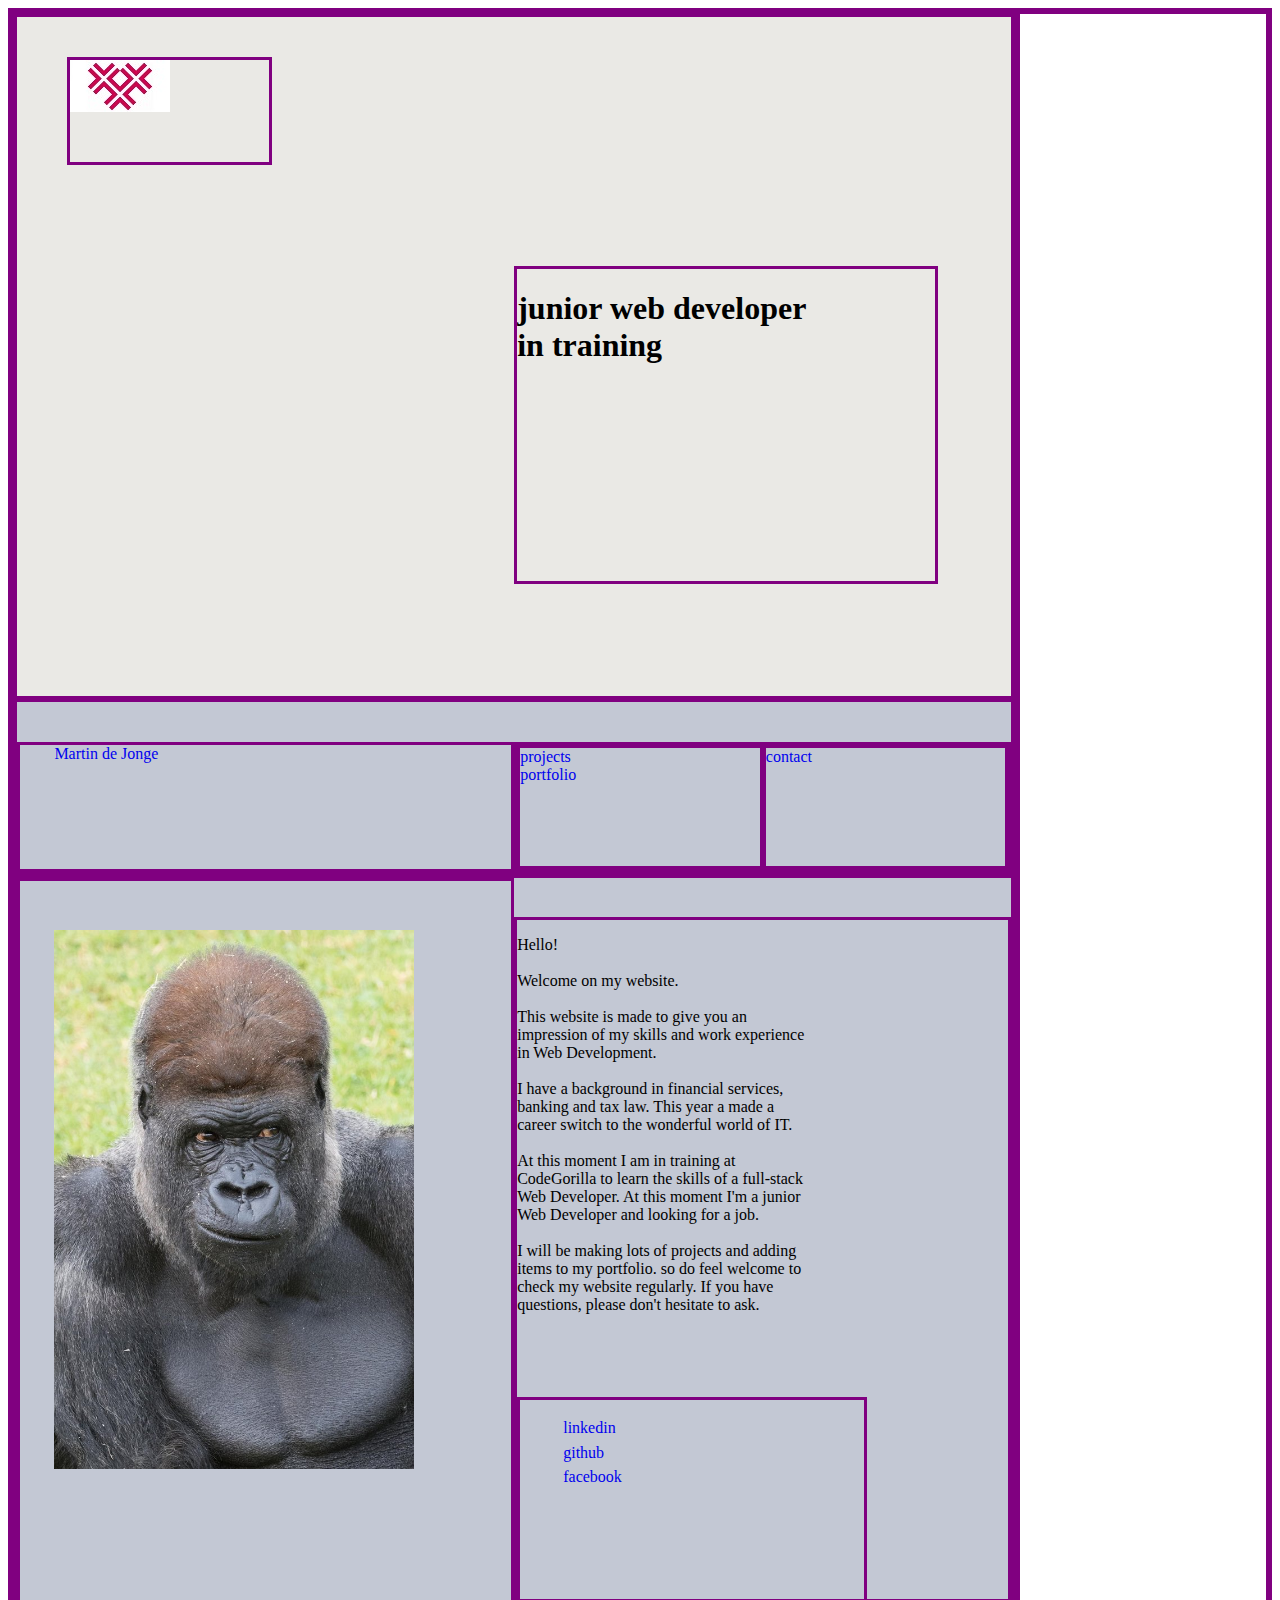
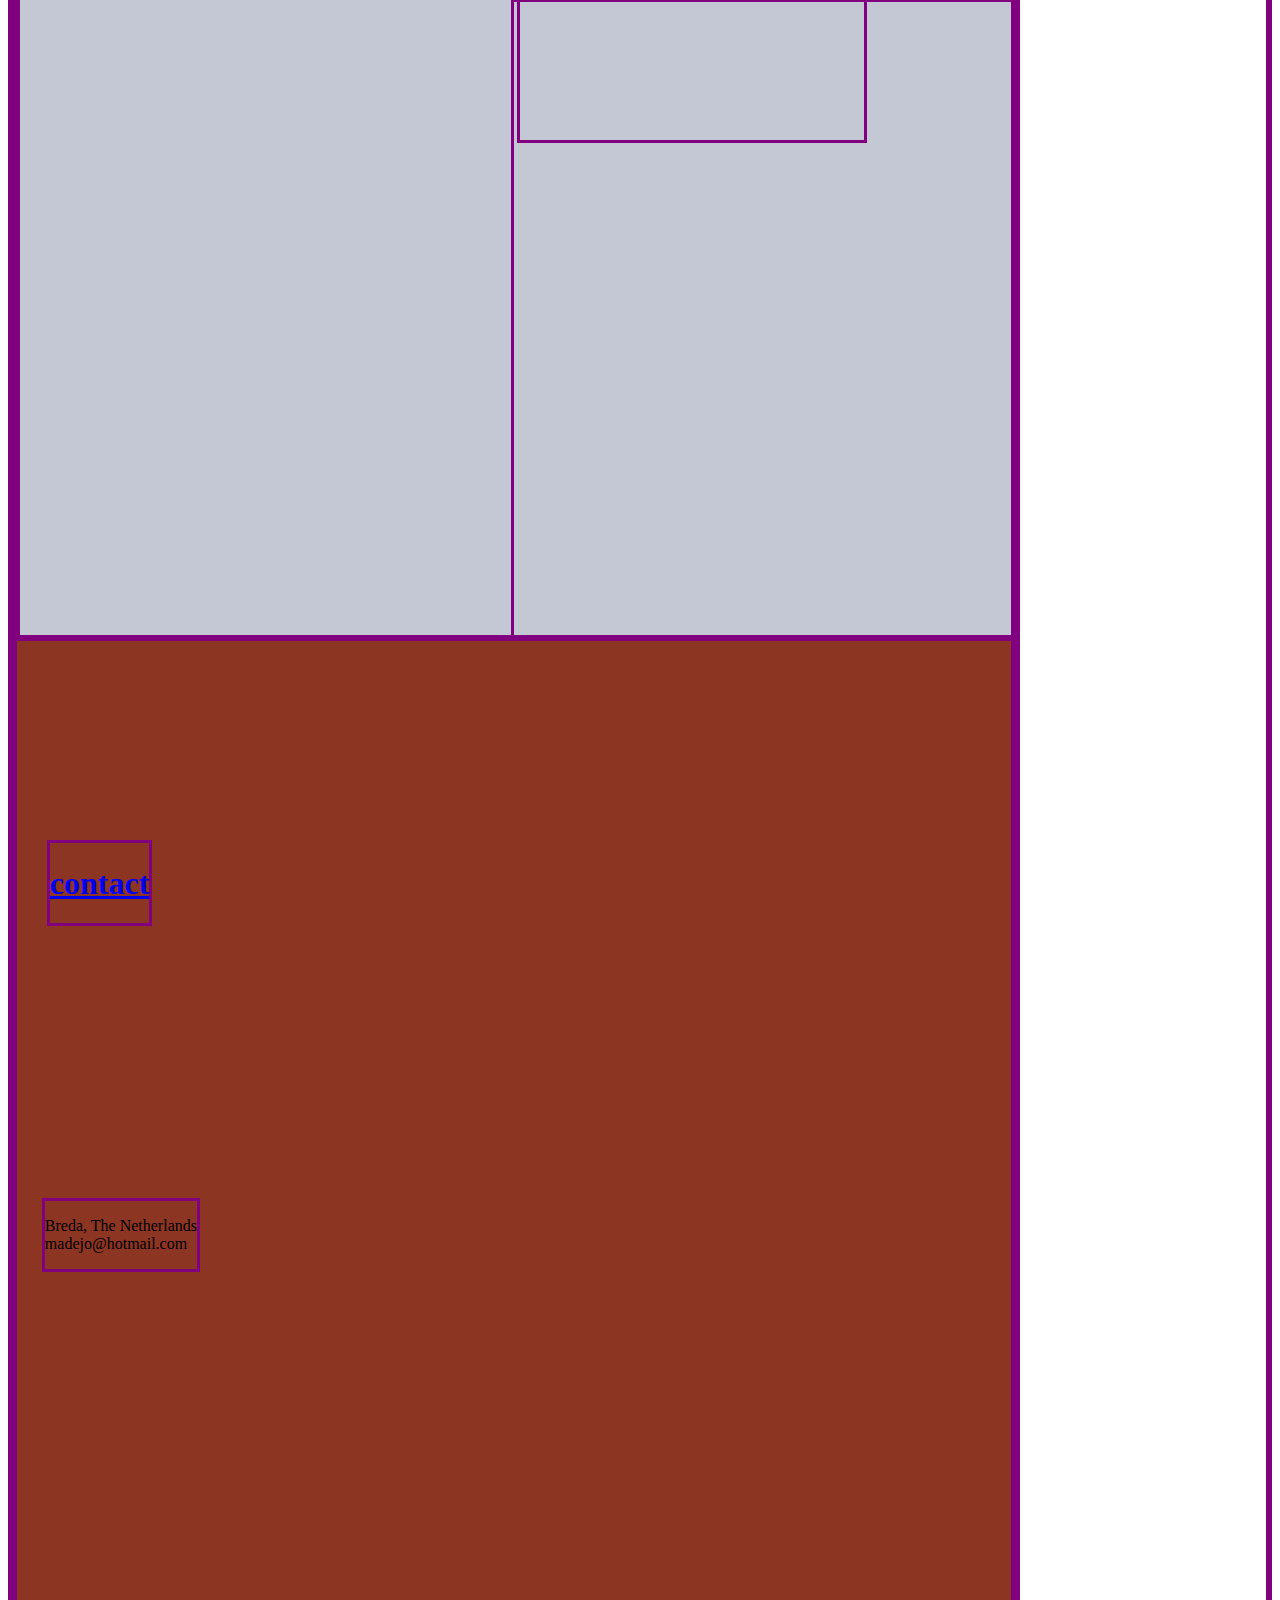
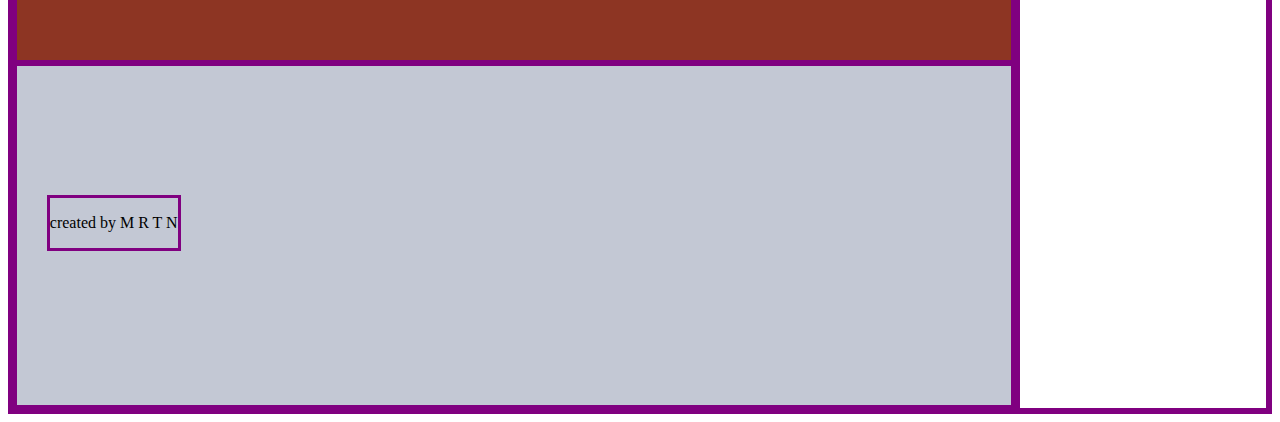
<file: index.html>
<!DOCTYPE html>
<html lang="en">
  <head>
    <meta charset="UTF-8" />
    <meta name="viewport" content="width=device-width, initial-scale=1.0" />
    <meta http-equiv="X-UA-Compatible" content="ie=edge" />
    <link rel="stylesheet" type="text/css" href="css/styles.css"/>
    <title>Document</title>
  </head>
  <body>
    <div class="bigWrapper debug">
      <div class="wrapper-left debug">
        <!-- INTRO  -->
        <div class="wrapper-intro debug">
          <div class="intro-logo debug">
            <img class="pic-logo"src="images/breda-logo-100px.jpg" alt="HANDSOME"/>
          </div>

          <div class="intro-text debug">
            <h1>junior web developer<br />in training</h1>
          </div>
        </div>

        <!-- NAVBAR  -->
        <div class="intro-navbar debug">
          <div class="intro-navbar-row-left debug">
            <a href="#">Martin de Jonge</a>
          </div>
          <div class="intro-navbar-row-right debug">
            <div class="column debug">
              <a href="index2Projects.html">projects</a><br>
              <a href="index2Portfolio.html">portfolio</a><br>
            </div>
            <div class="column debug"><a href="index3Contact.html">contact</a></div>
          </div>
        </div>

        <!-- CONTENT -->
        <div class="content debug">
          <div class="content-pic debug">
            <img class="pic-content" src="images/handsome-martin.jpg" alt="picture"/>
          </div>
          <div class="content-text debug">
            <p>
              Hello!<br /><br />Welcome on my website.<br><br>This website is made to give you an impression of my skills and work experience in Web Development.<br><br>
              I have a background in financial services, banking and tax law. This year a made a career switch to the wonderful world of IT.<br><br>
              At this moment I am in training at CodeGorilla to learn the skills of a full-stack Web Developer. At this moment I'm a junior Web Developer and looking for a job.<br><br> 
              I will be making lots of projects and adding items to my portfolio. so do feel welcome to check my website regularly. If you have questions, please don't hesitate to ask.<br /><br />
              
            </p>
            <div class="content-socialMedia debug">
              <ul>
                <li><a href="#" target="_blank">linkedin</a></li>
                <li><a href="#" target="_blank">github</a></li>
                <li><a href="#" target="_blank">facebook</a></li>
              </ul>
            </div>
          </div>
        </div>

        <!-- CONTACT  -->
        <div class="contact debug">
          <div class="contact-text debug"><a href="index3Contact.html"><h1>contact</h1></a>
          </div>
          <div class="contact-mail debug">
            <p>Breda, The Netherlands<br/>madejo@hotmail.com</p>
          </div>
        </div>
        <!-- FOOTER -->
        <div class="footer debug">
          <div class="footer-text debug"><p>created by M R T N</p></div>
        </div>
      </div>
      <div class="wrapper-right debug"></div>
    </div>
  </body>
</html>
</file>
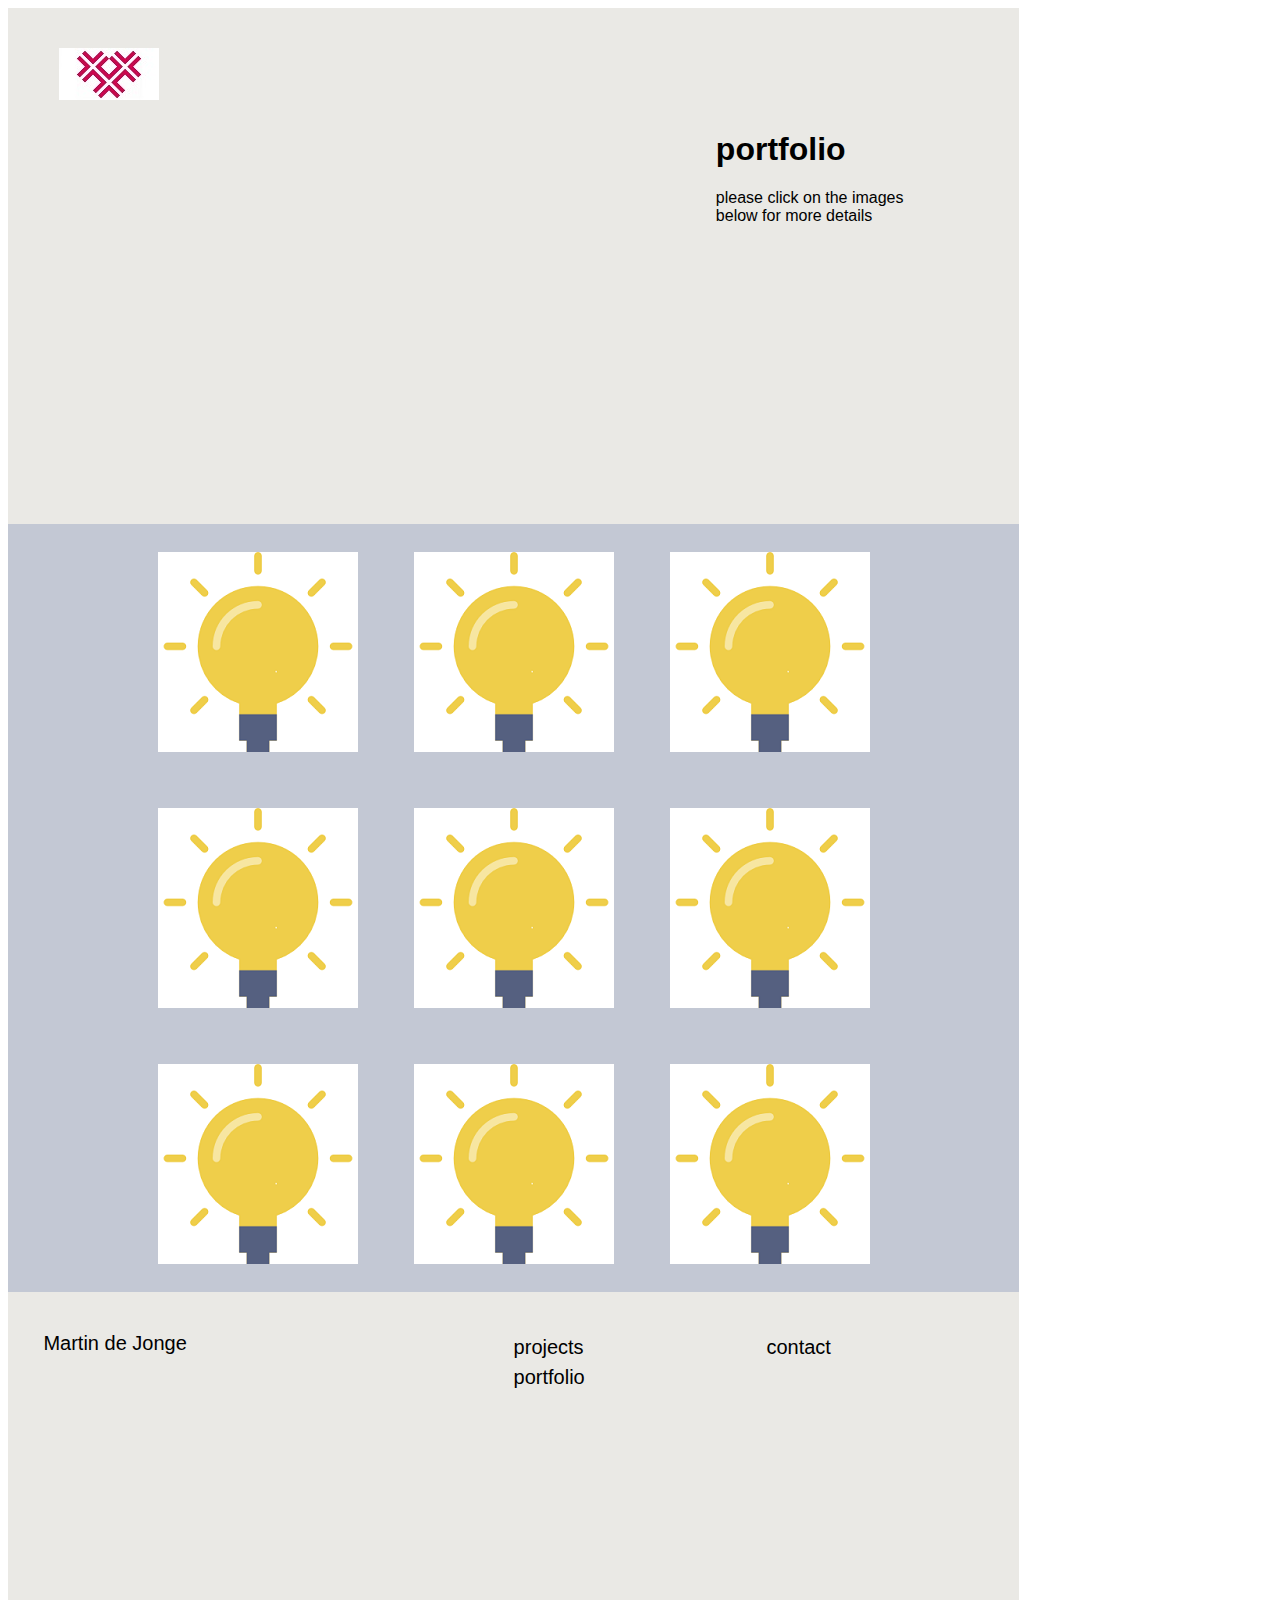
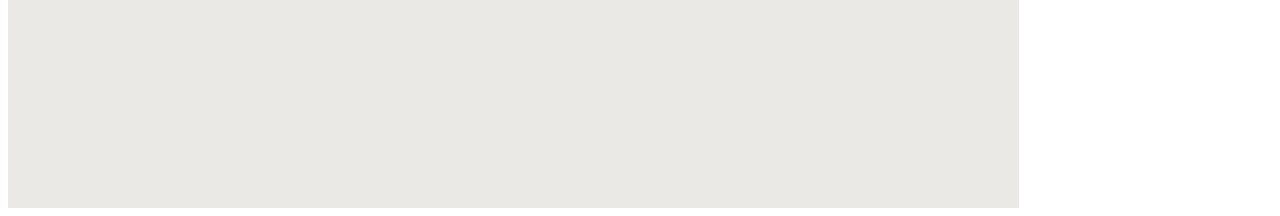
<file: index2Portfolio.html>
<!DOCTYPE html>
<html lang="en">
<head>
    <meta charset="UTF-8">
    <meta name="viewport" content="width=device-width, initial-scale=1.0">
    <meta http-equiv="X-UA-Compatible" content="ie=edge">
    <link rel="stylesheet" type="text/css" href="css/styles1-portfolio.css">
    <link rel="stylesheet" type="text/css" href="css/styles2-portfolio.css">
    <title>Document</title>
</head>
<body>
    <div class="bigWrapper debug">
        <div class="wrapper-left debug">
            <div class="wrapper-top debug"> 
                <div class="intro-text2 debug">
                    <h1>portfolio</h1>
                    <p>please click on the images<br>below for more details</p>
                </div>
                <div class="intro-logo debug">
                <img class="pic-logo" src="images/breda-logo-100px.jpg" alt="HANDSOME"></div>   
            </div>

            <div class="portfolio-Wrapper">
                <div id="A">
                    <div class="portfolio">
                    <img src="images/idea-200px.png" alt="portfolio"></div>       
                </div>
                <div id="B">
                    <div class="portfolio">
                        <img src="images/idea-200px.png" alt="portfolio"></div>
                </div>
                <div id="C">
                    <div class="portfolio"> 
                    <img src="images/idea-200px.png" alt="portfolio"></div>  
                </div>
                <div id="D">
                    <div class="portfolio">
                    <img src="images/idea-200px.png" alt="portfolio"></div> 
                </div>  
                <div id="E">
                    <div class="portfolio">
                    <img src="images/idea-200px.png" alt="portfolio"></div> 
                </div>
                <div id="F">         
                    <div class="portfolio">
                    <img src="images/idea-200px.png" alt="portfolio"></div> 
                </div> 
                <div id="G">
                    <div class="portfolio">
                    <img src="images/idea-200px.png" alt="portfolio"></div> 
                </div>
                <div id="H">
                    <div class="portfolio">
                    <img src="images/idea-200px.png" alt="portfolio"></div> 
                </div>
                <div id="I">
                    <div class="portfolio">
                    <img src="images/idea-200px.png" alt="portfolio"></div>   
                </div>
            </div>
            
            
        <!-- NAVBAR  -->
        <div class="intro-navbar debug">
                <div class="intro-navbar-row-left debug">
                    <a href="index.html">Martin de Jonge</a>           
                </div>
                <div class="intro-navbar-row-right debug">
                        <div class="column debug">
                            <a href="index2Projects.html">projects</a><br>
                            <a href="index2Portfolio.html">portfolio</a><br>
                        </div>
                        <div class="column debug">
                            <a href="index3Contact.html">contact</a></div>
                    </div>
                </div>    
        </div>        
        <div class="wrapper-right debug"><div>
    </div>
</body>
</html>
</file>
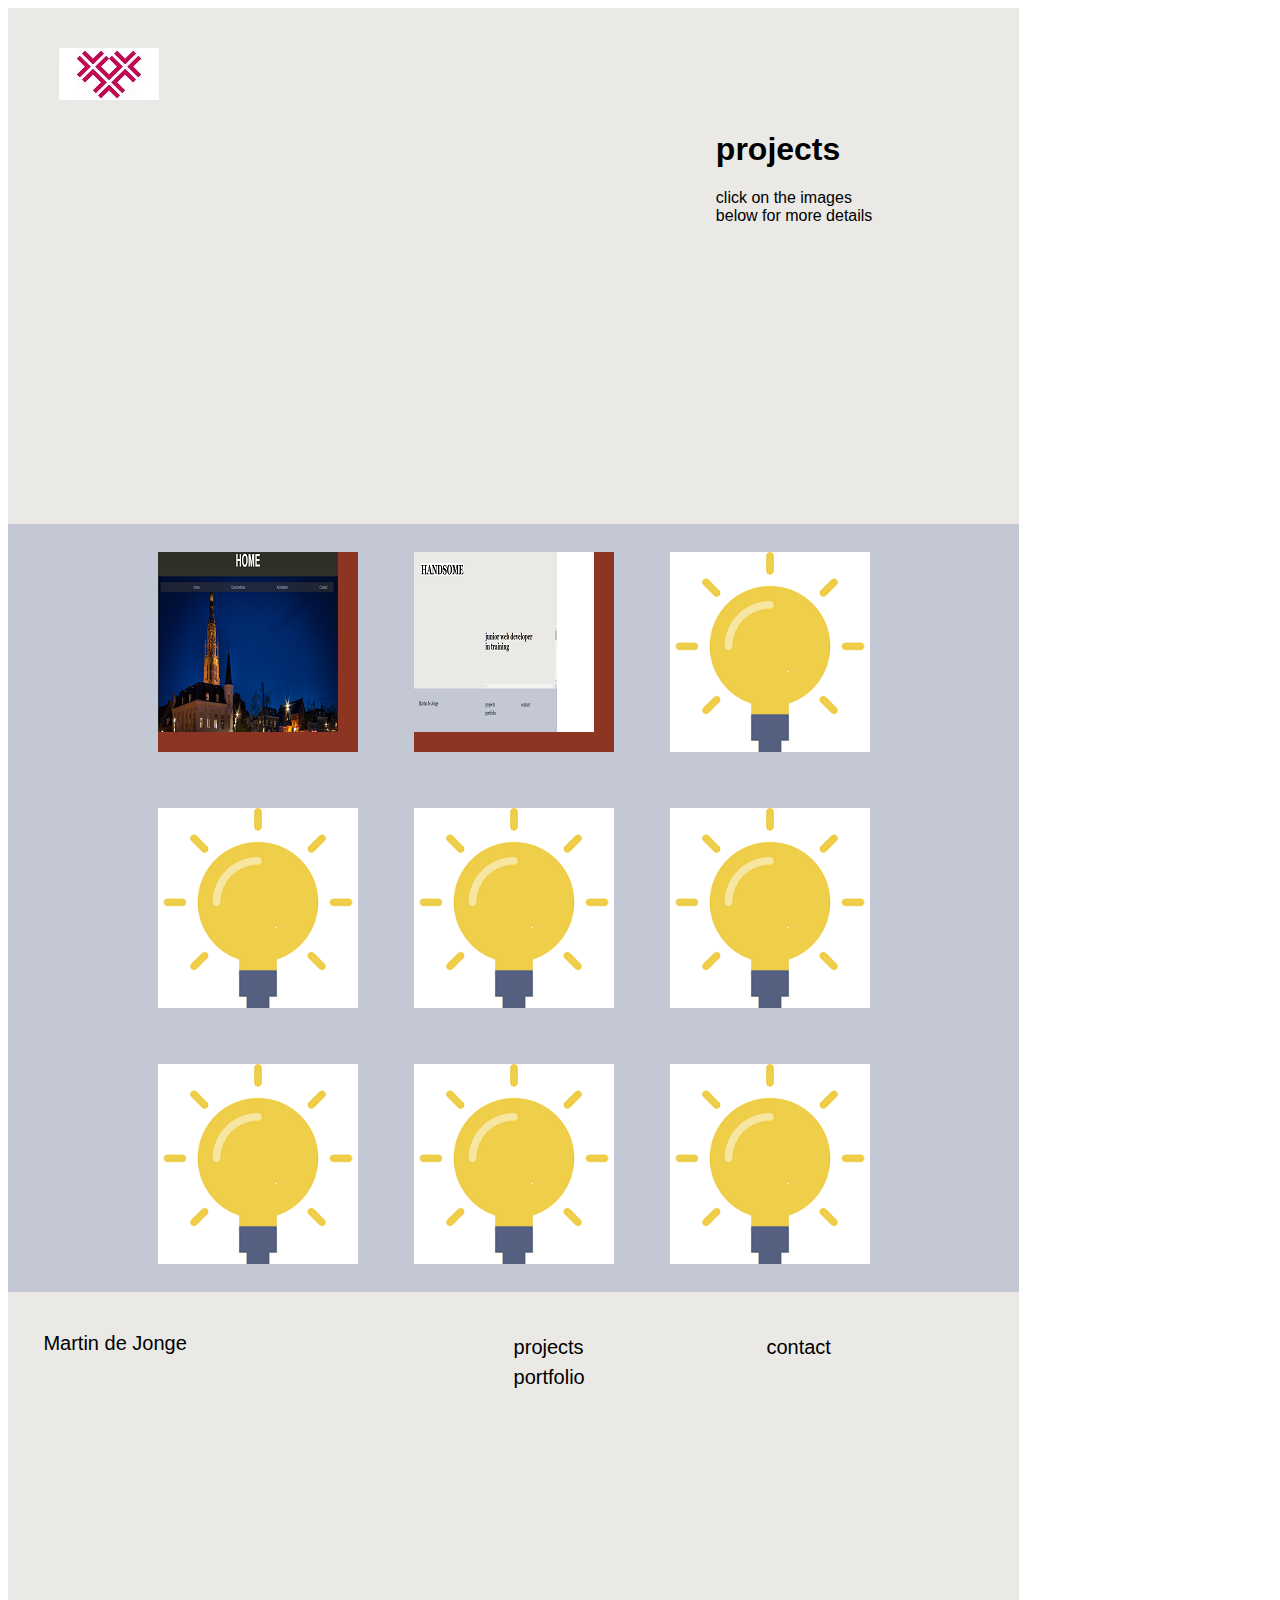
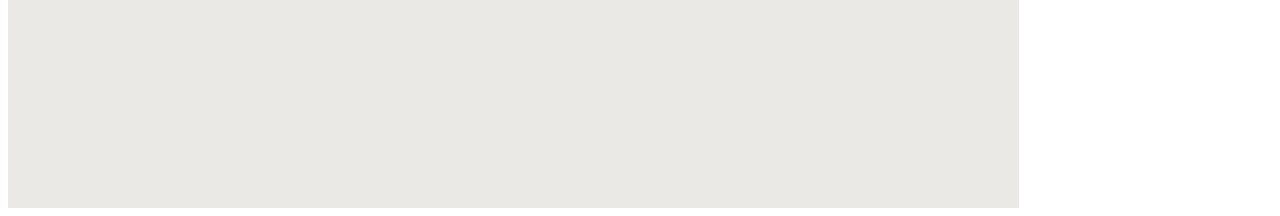
<file: index2Projects.html>
<!DOCTYPE html>
<html lang="en">
<head>
    <meta charset="UTF-8">
    <meta name="viewport" content="width=device-width, initial-scale=1.0">
    <meta http-equiv="X-UA-Compatible" content="ie=edge">
    <link rel="stylesheet" type="text/css" href="css/styles1-projects.css">
    <link rel="stylesheet" type="text/css" href="css/styles2-projects.css">
    <title>Document</title>
</head>
<body>
    <div class="bigWrapper debug">
        <div class="wrapper-left debug">
            <div class="wrapper-top debug"> 
                <div class="intro-text2 debug">
                    <h1>projects</h1>
                    <p>click on the images<br>below for more details</p>
                </div>
                <div class="intro-logo debug">
                <img class="pic-logo" src="images/breda-logo-100px.jpg" alt="HANDSOME"></div>   
            </div>

            <div class="portfolio-Wrapper">
                <div id="A">
                    <div class="portfolio">
                        <img src="images/Hackaton-pic.PNG" alt="Project Hackaton"> 
                    </div>
                </div>
                <div id="B">
                    <div class="portfolio"> 
                    <img src="images/Portfolio-pic.PNG" alt="Project Portfolio">
                    </div>
                </div>
                <div id="C">
                    <div class="portfolio"> 
                    <img src="images/idea-200px.png" alt="portfolio"></div>  
                </div>
                <div id="D">
                    <div class="portfolio">
                    <img src="images/idea-200px.png" alt="portfolio"></div> 
                </div>  
                <div id="E">
                    <div class="portfolio">
                    <img src="images/idea-200px.png" alt="portfolio"></div> 
                </div>
                <div id="F">         
                    <div class="portfolio">
                    <img src="images/idea-200px.png" alt="portfolio"></div> 
                </div> 
                <div id="G">
                    <div class="portfolio">
                    <img src="images/idea-200px.png" alt="portfolio"></div> 
                </div>
                <div id="H">
                    <div class="portfolio">
                    <img src="images/idea-200px.png" alt="portfolio"></div> 
                </div>
                <div id="I">
                    <div class="portfolio">
                    <img src="images/idea-200px.png" alt="portfolio"></div>   
                </div>
            </div>
            
            
        <!-- NAVBAR  -->
        <div class="intro-navbar debug">
            <div class="intro-navbar-row-left debug">
                <a href="index.html">Martin de Jonge</a>           
            </div>
            <div class="intro-navbar-row-right debug">
                <div class="column debug">
                    <a href="index2Projecten.html">projects</a><br>
                    <a href="index2Portfolio.html">portfolio</a><br>
                </div>
                <div class="column debug">
                    <a href="index3Contact.html">contact</a></div>
                </div>
            </div>  
        </div>        
        <div class="wrapper-right debug"><div>
    </div>
</body>
</html>
</file>
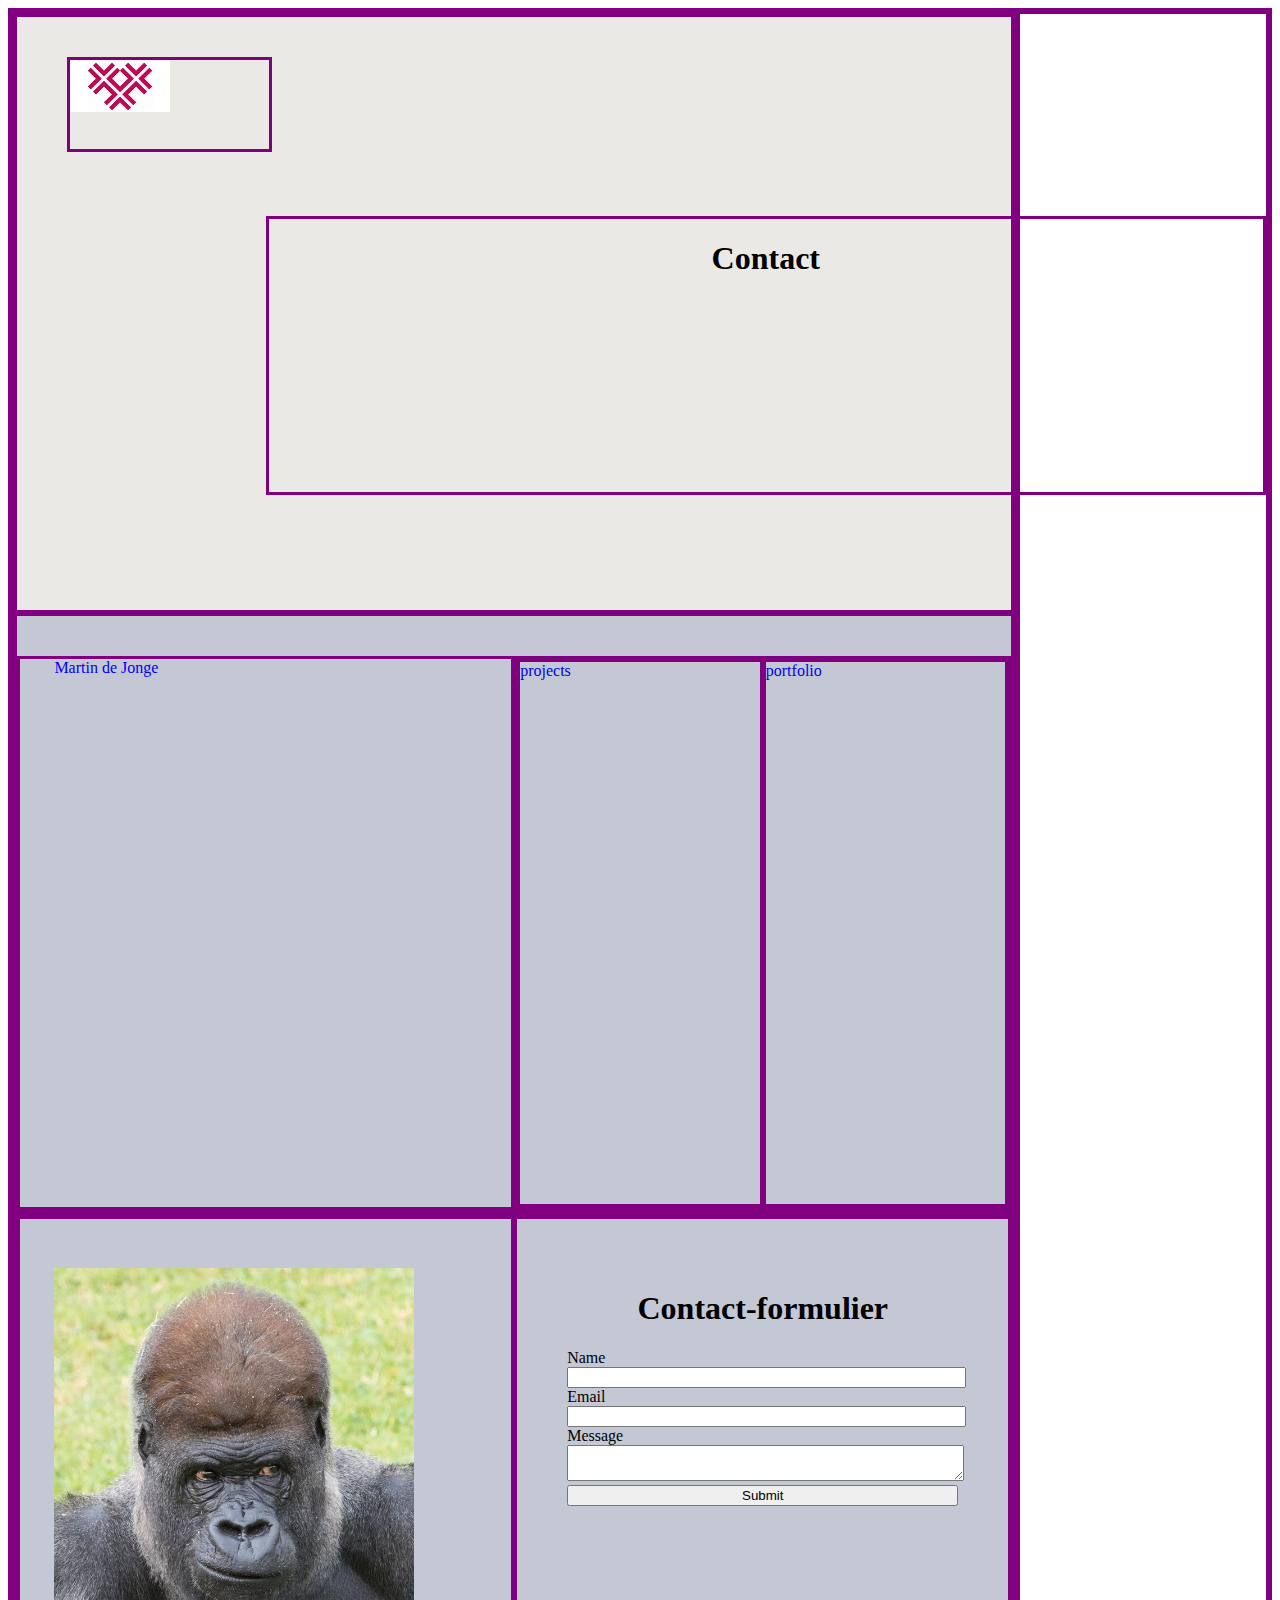
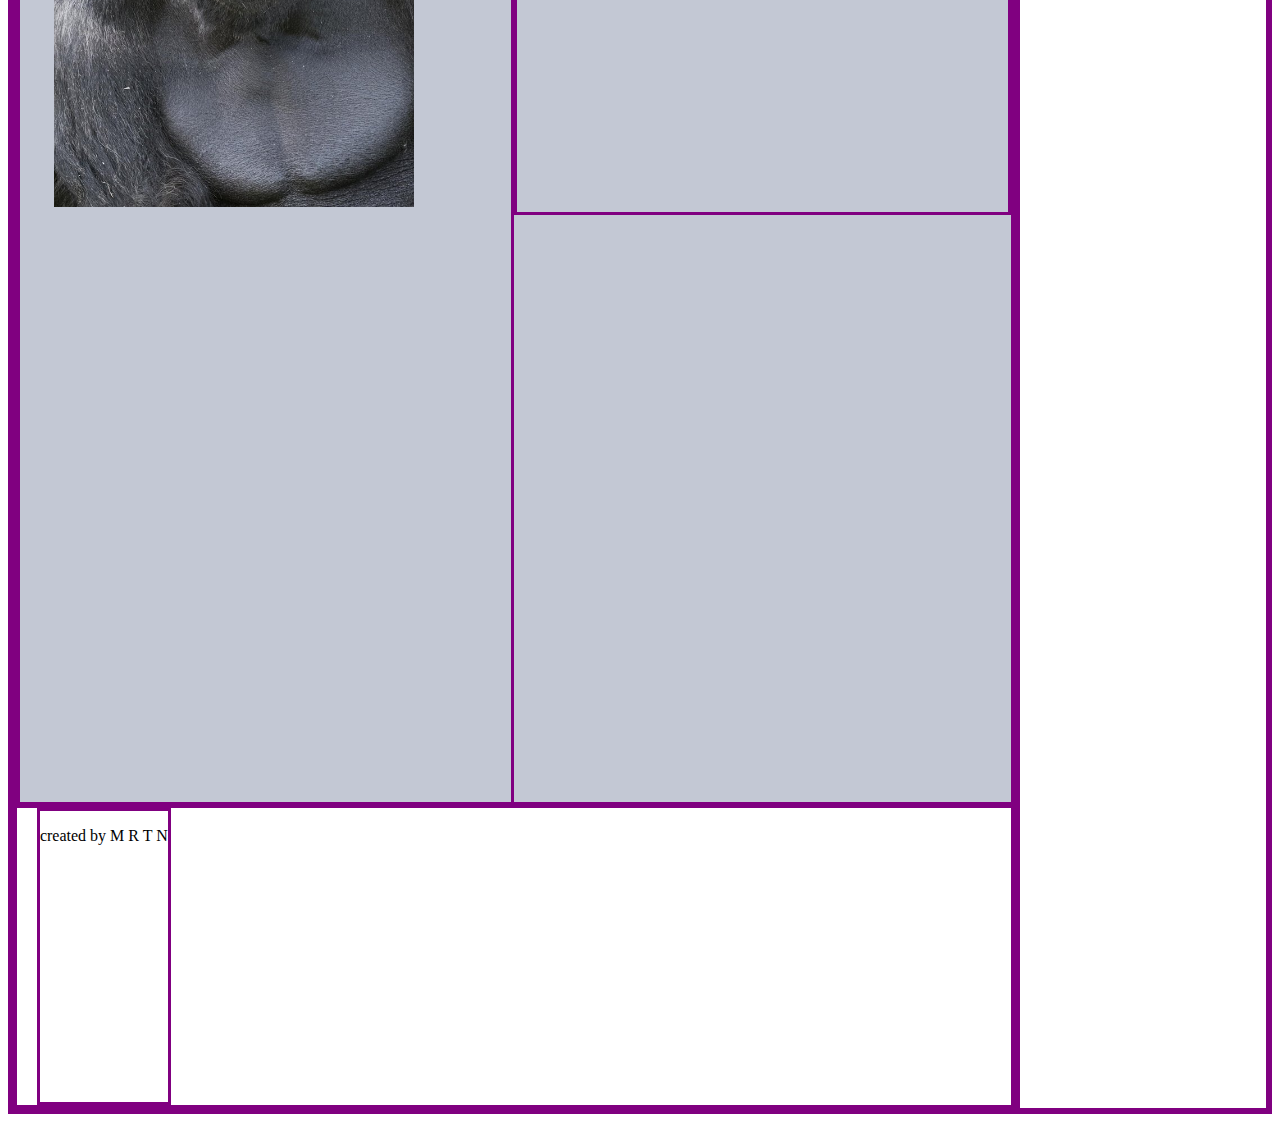
<file: index3Contact.html>
<!DOCTYPE html>
<html lang="en">

<head>
  <meta charset="UTF-8" />
  <meta name="viewport" content="width=device-width, initial-scale=1.0" />
  <meta http-equiv="X-UA-Compatible" content="ie=edge" />
  <link rel="stylesheet" type="text/css" href="css/styles.css" />
  <link rel="stylesheet" type="text/css" href="css/styles2.css" />
  <link rel="stylesheet" type="text/css" href="css/styles3-contact.css" />
  <title>Document</title>
</head>

<body>
  <div class="bigWrapper debug">
    <div class="wrapper-left debug">
      <!-- INTRO  -->
      <div class="wrapper-intro debug">
        <div class="intro-logo debug">
          <img class="pic-logo" src="images/breda-logo-100px.jpg" alt="HANDSOME" /></div>
        <div class="intro-text-form debug">
          <h1>Contact</h1>
        </div>
      </div>

      <!-- NAVBAR  -->
      <div class="intro-navbar debug">
        <div class="intro-navbar-row-left debug"><a href="index.html">Martin de Jonge</a></div>
        <div class="intro-navbar-row-right debug">
          <div class="column debug"><a href="index2Projects.html">projects</a>
            </div>
          <div class="column debug"><a href="index2Portfolio.html">portfolio</a></div>
            </div>
      </div>

      <!-- CONTENT -->
      <div class="content debug">
        <div class="content-pic debug">
          <img class="pic-content" src="images/handsome-martin.jpg" alt="picture" />
        </div>
        <div class="content-form debug">
          <div class="form-box">
            <h1>Contact-formulier</h1>
            <form action="https://api.formbucket.com/f/c2K3QTQ" method="post">
              <label for="name">Name</label>
              <input id="name" type="text" name="Name">
              <label for="email">Email</label>
              <input id="email" type="email" name="Email">

              <label for="message">Message</label>
              <textarea id="message" name="Message"></textarea>
              <input class="button-primary" type="submit" value="Submit" />
            </form>
          </div>
        </div>
      </div>

      <!-- CONTACT  -->
      <div class="footer debug">
        <div class="footer-mail debug">
          <p>created by M R T N</p>
        </div>
      </div>
    </div>
    <div class="wrapper-right debug"></div>
  </div>
</body>

</html>
</file>
<file: css/styles.css>
.debug {
    border: purple 3px solid;
}

/***********************************************/
/******************* LAYOUT FLEXBOX ************/
/***********************************************/

.bigWrapper {
    background-color:red;
    height: 400vh;
    display: flex;
    flex-direction: row;
}

.wrapper-left {
    background-color: yellow;
    height: 100%;
    width: 80%;
    box-sizing: border-box;
    display: flex;
    flex-direction: column;
}

.wrapper-right {
    background-color: white;
    height: 100%;
    width: 20%;
    box-sizing: border-box; 
}

.wrapper-intro {
    background-color: #eae9e5;
    width: 100%;
    box-sizing: border-box;
    flex: 4;
    position: relative;
    display: flex;
    
}

.intro-navbar {
    background-color: #c3c8d4;
    width: 100%;
    box-sizing: border-box;
    flex: 1;
    display:flex;
    position: relative;
}

.content {
    background-color: #c3c8d4;
    width: 100%;
    box-sizing: border-box;
    flex: 8;
    display: flex;
    position: relative;
    
 
}

.contact {
    background-color:#8d3523; 
    width: 100%;
    box-sizing: border-box;
    flex: 6;
    position: relative;
    flex-direction: column;
}

.footer {
background-color: #c3c8d4;
width: 100%;
box-sizing: border-box;
flex: 2;
position: relative;
}


/*** INTRO ***/

.intro-logo {
    margin-top: 4%;
    margin-left: 5%;
    background-color: #eae9e5;
    height: 15%;
    width: 20%;

}

.intro-text {
    margin-top: 25%;
    margin-left: 50%;
    height: 46%;
    width: 42%; 
    position: absolute;
    overflow: hidden; 
}

/*** INTRO ***/
.content-text {
    flex-direction: column;
}

.pic-2 {
    width: 534px;
}


.intro-navbar debug {
    display: flex;    
    
}

.intro-navbar-row-left  {
    width: 50%;
    margin-top: 4%;
    float: left:
    display: flex;
    flex-direction: row;
}

.intro-navbar-row-left a {
    text-decoration: none;
    margin-left: 7%;
}

.intro-navbar-row-right {
    width: 50%;
    margin-top: 4%;
    float: right;
    display: flex;
    flex-direction: row;
}

.intro-navbar-row-right a {
    text-decoration: none;
}

.column {
    float: left;
    width: 50%;
}



/*** CONTENT ***/

.content-pic {
    height: 100%;
    width: 50%;
}

.pic-content {
    width: 360px;
    margin-top: 10%;
    margin-left: 7%;
}

.content-text {
    margin-top: 4%;
    height: 50%;
    width: 50%;
    position: relative;
}
.content-text p {
    width: 60%;
}

.content-socialMedia {
    margin-top: 10%;
    height: 50%;
    width: 70%;
    position: absolute;
}

.content-socialMedia li {
    list-style-type: none;
    padding: 1%;
}

.content-socialMedia li a {
    text-decoration-line: none;    
}

/*** CONTACT ***/


.contact-text {
margin-left: 3%;
margin-top: 20%;
position: absolute;
}

.contact-mail {
margin-left: 2.5%;
margin-top: 56%;
position: absolute;
}

/*** FOOTER ***/

.footer-text  {
    margin-top: 13%;
    margin-left: 3%;
    position: absolute;
}
</file>
<file: css/styles1-portfolio.css>
/* .debug {
    border: purple 3px solid;
} */

body {
font-family: 'Number 23', Georgia, sans-serif;
color: black;
}

body a {
    color: black;
    font-size: 20px;
}

body p {
    font-size: 16px;
}

/***********************************************/
/******************* LAYOUT FLEXBOX ************/
/***********************************************/

.bigWrapper {
    background-color:red;
    height: 400vh;
    display: flex;
    flex-direction: row;
}

.wrapper-left {
    background-color: yellow;
    height: 100%;
    width: 80%;
    box-sizing: border-box;
    display: flex;
    flex-direction: column;
}

.wrapper-right {
    background-color: white;
    height: 100%;
    width: 20%;
    box-sizing: border-box; 
}

.wrapper-intro {
    background-color: #eae9e5;
    width: 100%;
    box-sizing: border-box;
    flex: 3 ;
    position: relative;
    display: flex;
    
}

.intro-navbar {
    background-color: #eae9e5;
    width: 100%;
    box-sizing: border-box;
    flex: 1;
    display:flex;
    position: relative;
}

.content {
    background-color: #c3c8d4;
    width: 100%;
    box-sizing: border-box;
    flex: 6;
    display: flex;
    position: relative;
    
 
}

.contact {
    background-color:#8d3523; 
    width: 100%;
    box-sizing: border-box;
    flex: 4;
    position: relative;
    flex-direction: column;
}

.footer {
background-color: #c3c8d4;
width: 100%;
box-sizing: border-box;
flex: 2;
position: relative;
}


/*** INTRO ***/

.intro-logo {
    margin-top: 4%;
    margin-left: 5%;
    background-color: #eae9e5;
    height: 15%;
    width: 20%;

}

.intro-text {
    margin-top: 25%;
    margin-left: 50%;
    height: 46%;
    width: 50%; 
    position: absolute;
    overflow: scroll; 
}

/*** INTRO ***/
.content-text {
    flex-direction: column;
}

.pic-2 {
    width: 534px;
}


.intro-navbar debug {
    display: flex;    
    
}

.intro-navbar-row-left  {
    width: 50%;
    margin-top: 4%;
    float: left:
    display: flex;
    flex-direction: row;
}

.intro-navbar-row-left a {
    text-decoration: none;
    margin-left: 7%;
}
.intro-navbar-row-left a:hover {
    color: #8d3523;
  }


.intro-navbar-row-right {
    width: 50%;
    margin-top: 4%;
    float: right;
    display: flex;
    flex-direction: row;
}

.intro-navbar-row-right a {
    text-decoration: none;
    line-height: 150%;
}

.intro-navbar-row-right a:hover {
    color: #8d3523;
  }

.column {
    float: left;
    width: 50%;
}



/*** CONTENT ***/

.content-pic {
    height: 100%;
    width: 50%;
}

.pic-content {
    width: 360px;
    margin-top: 10%;
    margin-left: 7%;
}

.content-text {
    margin-top: 4%;
    height: 50%;
    width: 50%;
    position: relative;
}
.content-text p {
    width: 60%;
}

.content-socialMedia {
    margin-top: 10%;
    height: 50%;
    width: 70%;
    position: absolute;
}

.content-socialMedia li {
    list-style-type: none;
    padding: 1%;
}

.content-socialMedia li a {
    text-decoration-line: none;    
    font-size: 40px;
    font-weight: 700;
    line-height: 54px;
}

/*** CONTACT ***/


.contact-text {
margin-left: 3%;
margin-top: 20%;
position: absolute;
}

.contact-text a {
text-decoration-line: none;
color: black;
}

.contact-mail {
margin-left: 2.5%;
margin-top: 56%;
position: absolute;
}

/*** FOOTER ***/

.footer-text  {
    margin-top: 13%;
    margin-left: 3%;
    position: absolute;
}
</file>
<file: css/styles2-portfolio.css>
/* .debug {
    border: purple 3px solid;
} */

.bigWrapper {
    background-color:red;
    height: 200vh;
    display: flex;
    flex-direction: row;
}

.portfolio-Wrapper {
    background-color: #c3c8d4;
    display: grid;
    width: 100%;
    grid-template-columns: 256px 256px 256px;
    grid-template-rows: 256px 256px 256px;
    justify-content: center;
  }

.wrapper-left {
    background-color: yellow;
    height: 100%;
    width: 80%;
    box-sizing: border-box;
    display: flex;
    flex-direction: column;
}

.wrapper-right {
    background-color: white;
    height: 100%;
    width: 20%;
    box-sizing: border-box; 
}

.wrapper-top {
    background-color: #eae9e5;
    width: 100%;
    box-sizing: border-box;
    flex: 1;
    display: flex;
    position: relative;
}

.intro-logo {
  margin-top: 4%;
  margin-left: 5%;
  background-color: #eae9e5;
  height: 15%;
  width: 20%;
}

.footer {
    background-color: #eae9e5;
    width: 100%;
    box-sizing: border-box;
    flex: 2;
    display: flex;
}

/******* INTRO ******/

.intro-text2 {
  position: absolute;
  margin-left: 70%;
  margin-top: 10%;
  

}

/******* PORTFOLIO ******/
.portfolio {
    background-color: #8d3523;  
    width: 200px;
    height: 200px;
    align-items: center;
    justify-content: center;
}

.portfolio p {
  text-align: center;
  vertical-align: middle;
  font-family: 'Number 23', Georgia, sans-serif;
  
  color: black;
}

/******* Grid Box ******/

  #A {
    grid-column: 0 / 3;
    grid-row: 0 / 3;    
    background-color: #c3c8d4;  
    display: flex;
    align-items: center;
    justify-content: center; 
  }

/*  Hover text box - no need for glasses
    transition: transform .3s;
    #A:hover {  
    transform: scale(2.0);    
    cursor: pointer;  
} */

  #B {
    background-color: #c3c8d4;
    display: flex;
    align-items: center;
    justify-content: center;
  }

  #C {
    background-color: #c3c8d4;
    display: flex;
    align-items: center;
    justify-content: center;
   
  }
  
  #D {
    background-color: #c3c8d4;
    display: flex;
    align-items: center;
    justify-content: center;
   
  }
  
  #E {
    background-color: #c3c8d4;
    display: flex;
    align-items: center;
    justify-content: center;
  }

  #F {
    background-color: #c3c8d4;
    display: flex;
    align-items: center;
    justify-content: center;
  }

  #G {
    background-color: #c3c8d4;
    display: flex;
    align-items: center;
    justify-content: center;
  }

  #H {
    background-color: #c3c8d4;
    display: flex;
    align-items: center;
    justify-content: center;
  }

  #I {
    background-color: #c3c8d4;
    display: flex;
    align-items: center;
    justify-content: center; 
  }

  /*** CONTACT-NAVBAR  
  => linked to styles.css ***/
</file>
<file: css/styles1-projects.css>
/* .debug {
    border: purple 3px solid;
} */

body {
font-family: 'Number 23', Georgia, sans-serif;
color: black;
}

body a {
    color: black;
    font-size: 20px;
}

body p {
    font-size: 16px;
}

/***********************************************/
/******************* LAYOUT FLEXBOX ************/
/***********************************************/

.bigWrapper {
    background-color:red;
    height: 400vh;
    display: flex;
    flex-direction: row;
}

.wrapper-left {
    background-color: yellow;
    height: 100%;
    width: 80%;
    box-sizing: border-box;
    display: flex;
    flex-direction: column;
}

.wrapper-right {
    background-color: white;
    height: 100%;
    width: 20%;
    box-sizing: border-box; 
}

.wrapper-intro {
    background-color: #eae9e5;
    width: 100%;
    box-sizing: border-box;
    flex: 3 ;
    position: relative;
    display: flex;
    
}

.intro-navbar {
    background-color: #eae9e5;
    width: 100%;
    box-sizing: border-box;
    flex: 1;
    display:flex;
    position: relative;
}

.content {
    background-color: #c3c8d4;
    width: 100%;
    box-sizing: border-box;
    flex: 6;
    display: flex;
    position: relative;
    
 
}

.contact {
    background-color:#8d3523; 
    width: 100%;
    box-sizing: border-box;
    flex: 4;
    position: relative;
    flex-direction: column;
}

.footer {
background-color: #c3c8d4;
width: 100%;
box-sizing: border-box;
flex: 2;
position: relative;
}


/*** INTRO ***/

.intro-logo {
    margin-top: 4%;
    margin-left: 5%;
    background-color: #eae9e5;
    height: 15%;
    width: 20%;

}

.intro-text {
    margin-top: 25%;
    margin-left: 50%;
    height: 46%;
    width: 50%; 
    position: absolute;
    overflow: scroll; 
}

/*** INTRO ***/
.content-text {
    flex-direction: column;
}

.pic-2 {
    width: 534px;
}


.intro-navbar debug {
    display: flex;    
    
}

.intro-navbar-row-left  {
    width: 50%;
    margin-top: 4%;
    float: left:
    display: flex;
    flex-direction: row;
}

.intro-navbar-row-left a {
    text-decoration: none;
    margin-left: 7%;
}
.intro-navbar-row-left a:hover {
    color: #8d3523;
  }


.intro-navbar-row-right {
    width: 50%;
    margin-top: 4%;
    float: right;
    display: flex;
    flex-direction: row;
}

.intro-navbar-row-right a {
    text-decoration: none;
    line-height: 150%;
}

.intro-navbar-row-right a:hover {
    color: #8d3523;
  }

.column {
    float: left;
    width: 50%;
}



/*** CONTENT ***/

.content-pic {
    height: 100%;
    width: 50%;
}

.pic-content {
    width: 360px;
    margin-top: 10%;
    margin-left: 7%;
}

.content-text {
    margin-top: 4%;
    height: 50%;
    width: 50%;
    position: relative;
}
.content-text p {
    width: 60%;
}

.content-socialMedia {
    margin-top: 10%;
    height: 50%;
    width: 70%;
    position: absolute;
}

.content-socialMedia li {
    list-style-type: none;
    padding: 1%;
}

.content-socialMedia li a {
    text-decoration-line: none;    
    font-size: 40px;
    font-weight: 700;
    line-height: 54px;
}

/*** CONTACT ***/


.contact-text {
margin-left: 3%;
margin-top: 20%;
position: absolute;
}

.contact-text a {
text-decoration-line: none;
color: black;
}

.contact-mail {
margin-left: 2.5%;
margin-top: 56%;
position: absolute;
}

/*** FOOTER ***/

.footer-text  {
    margin-top: 13%;
    margin-left: 3%;
    position: absolute;
}
</file>
<file: css/styles2-projects.css>
/* .debug {
    border: purple 3px solid;
} */

.bigWrapper {
    background-color:red;
    height: 200vh;
    display: flex;
    flex-direction: row;
}

.portfolio-Wrapper {
    background-color: #c3c8d4;
    display: grid;
    width: 100%;
    grid-template-columns: 256px 256px 256px;
    grid-template-rows: 256px 256px 256px;
    justify-content: center;
  }

.wrapper-left {
    background-color: yellow;
    height: 100%;
    width: 80%;
    box-sizing: border-box;
    display: flex;
    flex-direction: column;
}

.wrapper-right {
    background-color: white;
    height: 100%;
    width: 20%;
    box-sizing: border-box; 
}

.wrapper-top {
    background-color: #eae9e5;
    width: 100%;
    box-sizing: border-box;
    flex: 1;
    display: flex;
    position: relative;
}

.intro-logo {
  margin-top: 4%;
  margin-left: 5%;
  background-color: #eae9e5;
  height: 15%;
  width: 20%;
}

.footer {
    background-color: #eae9e5;
    width: 100%;
    box-sizing: border-box;
    flex: 2;
    display: flex;
}

/******* INTRO ******/

.intro-text2 {
  position: absolute;
  margin-left: 70%;
  margin-top: 10%;
  

}

/******* PORTFOLIO ******/
.portfolio {
    background-color: #8d3523;  
    width: 200px;
    height: 200px;
    align-items: center;
    justify-content: center;
}

.portfolio p {
  text-align: center;
  vertical-align: middle;
  font-family: 'Number 23', Georgia, sans-serif;
  
  color: black;
}

/******* Grid Box ******/

  #A {
    grid-column: 0 / 3;
    grid-row: 0 / 3;    
    background-color: #c3c8d4;  
    display: flex;
    align-items: center;
    justify-content: center; 
    transition: transform .3s;
  }

#A:hover {  
    transform: scale(2.0); /* no need for glasses */ 
    cursor: pointer;  
}

  #B {
    background-color: #c3c8d4;
    display: flex;
    align-items: center;
    justify-content: center;
    transition: transform .3s;
  }

  #B:hover {  
  transform: scale(2.0); /* no need for glasses */ 
  cursor: pointer;  
  }

  #C {
    background-color: #c3c8d4;
    display: flex;
    align-items: center;
    justify-content: center;
   
  }
  
  #D {
    background-color: #c3c8d4;
    display: flex;
    align-items: center;
    justify-content: center;
   
  }
  
  #E {
    background-color: #c3c8d4;
    display: flex;
    align-items: center;
    justify-content: center;
  }

  #F {
    background-color: #c3c8d4;
    display: flex;
    align-items: center;
    justify-content: center;
  }

  #G {
    background-color: #c3c8d4;
    display: flex;
    align-items: center;
    justify-content: center;
  }

  #H {
    background-color: #c3c8d4;
    display: flex;
    align-items: center;
    justify-content: center;
  }

  #I {
    background-color: #c3c8d4;
    display: flex;
    align-items: center;
    justify-content: center; 
  }

  /*** CONTACT-NAVBAR  
  => linked to styles.css ***/
</file>
<file: css/styles2.css>
/* .debug {
    border: purple 3px solid;
} */

.bigWrapper {
    background-color:red;
    height: 200vh;
    display: flex;
    flex-direction: row;
}

.portfolio-Wrapper {
    background-color: #c3c8d4;
    display: grid;
    width: 100%;
    grid-template-columns: 256px 256px 256px;
    grid-template-rows: 256px 256px 256px;
    justify-content: center;
  }

.wrapper-left {
    background-color: yellow;
    height: 100%;
    width: 80%;
    box-sizing: border-box;
    display: flex;
    flex-direction: column;
}

.wrapper-right {
    background-color: white;
    height: 100%;
    width: 20%;
    box-sizing: border-box; 
}

.wrapper-top {
    background-color: #eae9e5;
    width: 100%;
    box-sizing: border-box;
    flex: 1;
    display: flex;
    position: relative;
}

.intro-logo {
  margin-top: 4%;
  margin-left: 5%;
  background-color: #eae9e5;
  height: 15%;
  width: 20%;
}

.footer {
    background-color: #eae9e5;
    width: 100%;
    box-sizing: border-box;
    flex: 2;
    display: flex;
}

/******* INTRO ******/

.intro-text2 {
  position: absolute;
  margin-left: 70%;
  margin-top: 3%;
  

}

/******* PORTFOLIO ******/
.portfolio {
    background-color: orange;  
    width: 200px;
    height: 200px;
    align-items: center;
    justify-content: center;
}

.portfolio p {
  text-align: center;
  vertical-align: middle;
}

/******* Grid Box ******/

  #A {
    grid-column: 0 / 3;
    grid-row: 0 / 3;    
    background-color: #c3c8d4;  
    display: flex;
    align-items: center;
    justify-content: center; 
    transition: transform .3s;
  }

#A:hover {  
    transform: scale(2.0); /* no need for glasses */ 
    cursor: pointer;  
}

  #B {
    background-color: #c3c8d4;
    display: flex;
    align-items: center;
    justify-content: center;
    transition: transform .3s;
  }
  
  #B:hover {  
  transform: scale(2.0); /* no need for glasses */ 
  cursor: pointer;  
  }

  #C {
    background-color: #c3c8d4;
    display: flex;
    align-items: center;
    justify-content: center;
   
  }
  
  #D {
    background-color: #c3c8d4;
    display: flex;
    align-items: center;
    justify-content: center;
   
  }
  
  #E {
    background-color: #c3c8d4;
    display: flex;
    align-items: center;
    justify-content: center;
  }

  #F {
    background-color: #c3c8d4;
    display: flex;
    align-items: center;
    justify-content: center;
  }

  #G {
    background-color: #c3c8d4;
    display: flex;
    align-items: center;
    justify-content: center;
  }

  #H {
    background-color: #c3c8d4;
    display: flex;
    align-items: center;
    justify-content: center;
  }

  #I {
    background-color: #c3c8d4;
    display: flex;
    align-items: center;
    justify-content: center; 
  }

  /*** CONTACT-NAVBAR  
  => linked to styles.css ***/
</file>
<file: css/styles3-contact.css>
/* .debug {
    border: purple 3px solid;
}

/***********************************************/
/******************* LAYOUT FLEXBOX ************/
/***********************************************/

.bigWrapper {
    background-color:red;
    height: 300vh;
    display: flex;
    flex-direction: row;
}

.wrapper-left {
    background-color: yellow;
    height: 100%;
    width: 80%;
    box-sizing: border-box;
    display: flex;
    flex-direction: column;
}

.wrapper-right {
    background-color: white;
    height: 100%;
    width: 20%;
    box-sizing: border-box; 
}

.wrapper-intro {
    background-color: #eae9e5;
    width: 100%;
    box-sizing: border-box;
    flex: 1;
    position: relative;
    display: flex;
}


.intro-text-form {
    margin-top: 20%;
    margin-left: 25%;
    height: 46%;
    width: 100%;
    position: absolute;
}


.intro-navbar {
    background-color: #c3c8d4;
    width: 100%;
    box-sizing: border-box;
    flex: 1;
    display:flex;
    position: relative;
}

.content {
    background-color: #c3c8d4;
    width: 100%;
    box-sizing: border-box;
    flex: 2;
    display: flex;
    position: relative;
}

.contact {
    background-color:#8d3523; 
    width: 100%;
    box-sizing: border-box;
    flex: 0;
    position: relative;
    flex-direction: column;
}

.footer {
background-color: white;
width: 100%;
box-sizing: border-box;
flex: 0.5;
position: relative;
}

/*** INTRO ***/

.intro-logo {
    margin-top: 4%;
    margin-left: 5%;
    background-color: #eae9e5;
    height: 15%;
    width: 20%;
}

.intro-text {
    margin-left: 50%;
    height: 46%;
    width: 100%; 
    position: absolute;
    overflow: scroll; 
}

.intro-text2 {
    position: absolute;
    margin-left: 70%;
    margin-top: 0%;   
}


/*** CONTENT ***/

.content-pic {
    height: 100%;
    width: 50%;
}

.pic-content {
    width: 360px;
    margin-top: 10%;
    margin-left: 7%;
}

.content-form {
    margin-top: 0;
    height: 50%;
    width: 50%;
    position: relative;
}

.content-form p {
    width: 60%;
}

.form-box {
    max-width: 500px;
    margin-top: auto;
    padding: 50px;
    background: #c3c8d4;
    border: 0;
    transition: transform .3s;
  }

.form-box:hover {  
    transform: scale(2.0); /* no need for glasses */ 
    cursor: pointer;
}
  
  h1, p {
    text-align: center;
}
  
  input, textarea {
    width: 100%;
  }

  /*** footer ***/
  
  .footer-mail {
      margin-left: 2%;
  }
</file>
